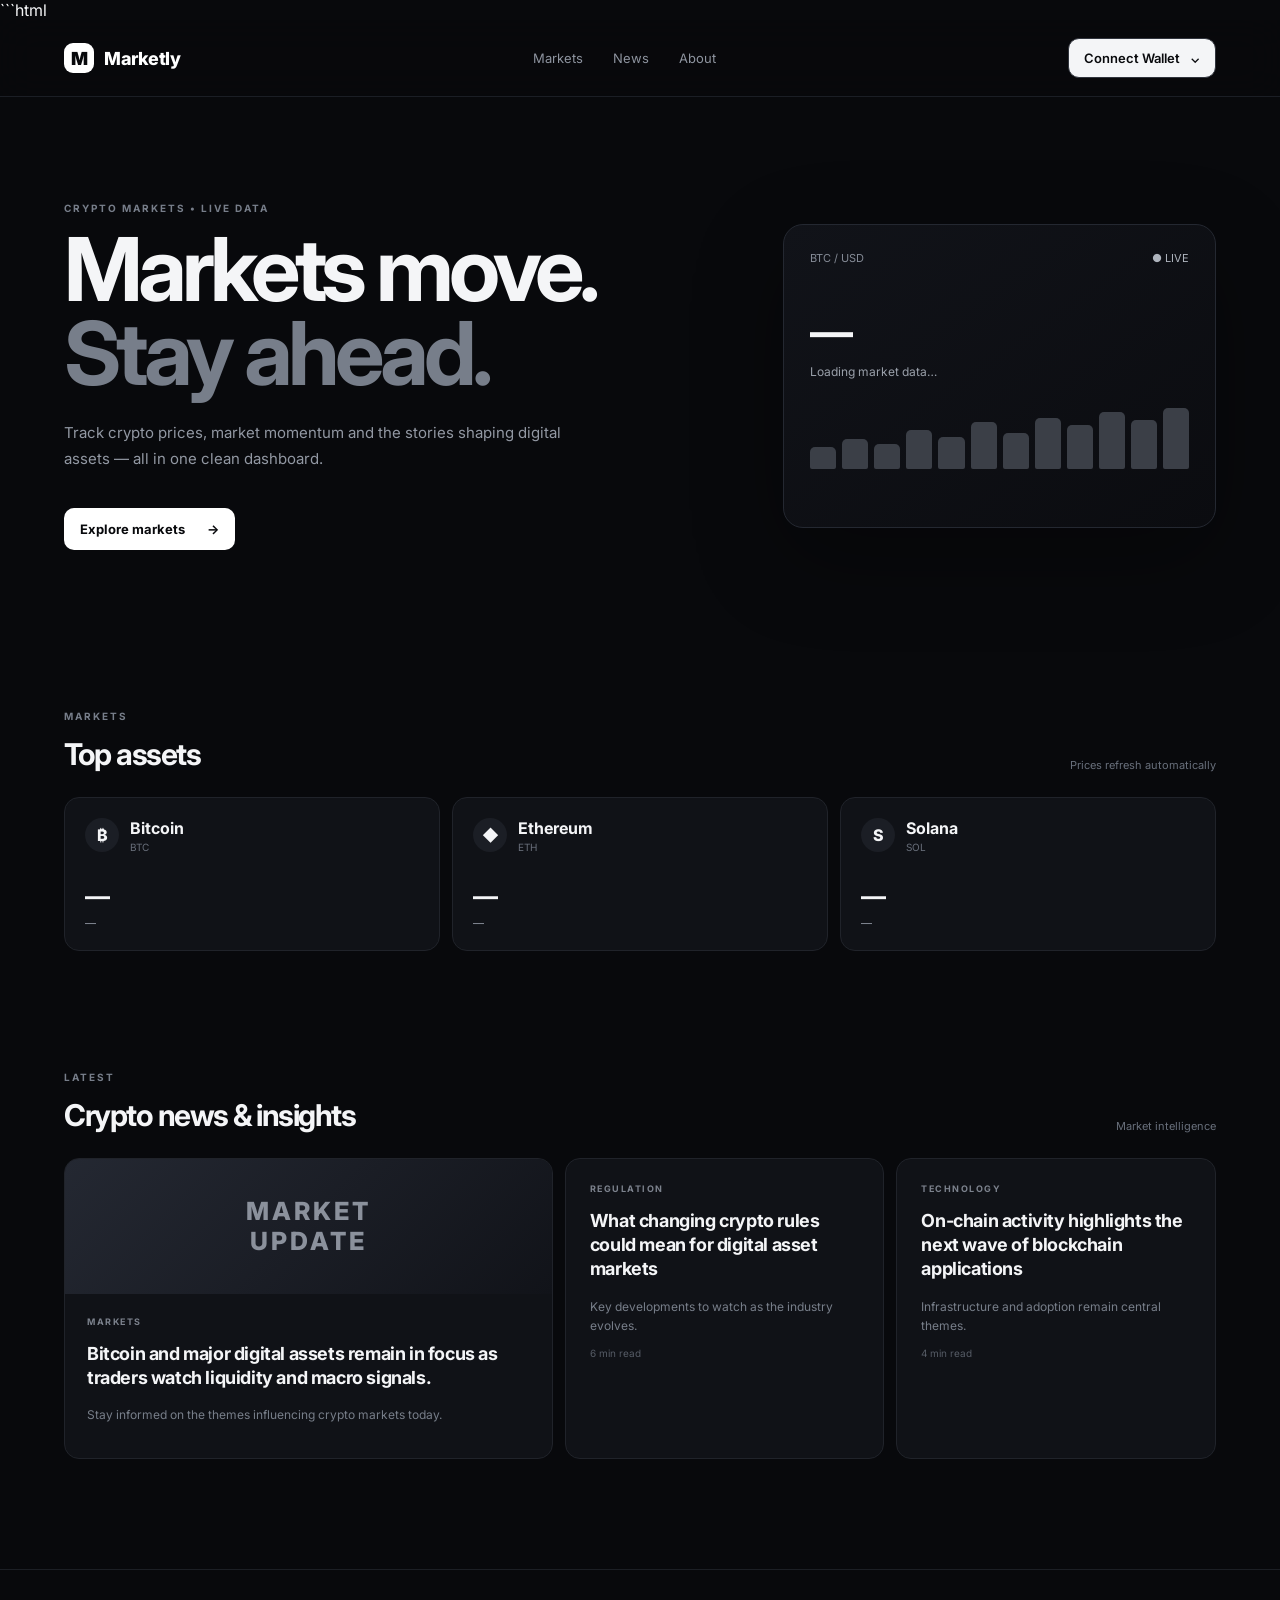
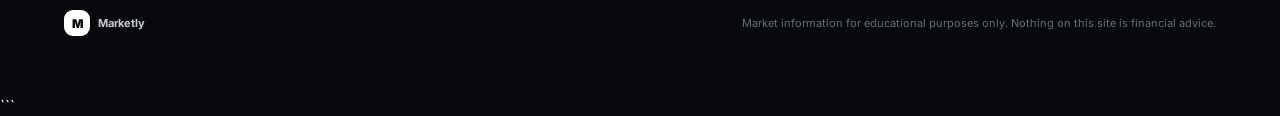
<file: index.html>
```html
<!doctype html>
<html lang="en">

<head>
  <meta charset="UTF-8" />
  <meta
    name="viewport"
    content="width=device-width, initial-scale=1.0"
  />

  <title>Marketly — Crypto Markets & News</title>

  <meta
    name="description"
    content="A sleek crypto markets and news dashboard with wallet connectivity."
  />

  <link rel="preconnect" href="https://fonts.googleapis.com">
  <link
    rel="preconnect"
    href="https://fonts.gstatic.com"
    crossorigin
  >

  <link
    href="https://fonts.googleapis.com/css2?family=Inter:wght@400;500;600;700;800&display=swap"
    rel="stylesheet"
  >

  <link
    rel="stylesheet"
    href="styles.css"
  />
</head>

<body>

  <header class="topbar">

    <a class="brand" href="#">
      <span class="brand-mark">M</span>
      <span>Marketly</span>
    </a>

    <nav class="nav">
      <a href="#markets">Markets</a>
      <a href="#news">News</a>
      <a href="#about">About</a>
    </nav>

    <div class="wallet-wrap">

      <button
        id="walletButton"
        class="wallet-button"
      >
        Connect Wallet
        <span>⌄</span>
      </button>

      <div
        id="walletMenu"
        class="wallet-menu"
      >
        <button data-wallet="metamask">
          <span class="wallet-icon">🦊</span>
          <span>MetaMask</span>
        </button>

        <button data-wallet="trust">
          <span class="wallet-icon">◆</span>
          <span>Trust Wallet</span>
        </button>

        <button data-wallet="phantom">
          <span class="wallet-icon">👻</span>
          <span>Phantom</span>
        </button>
      </div>

    </div>

  </header>


  <main>

    <section class="hero">

      <div>

        <p class="eyebrow">
          CRYPTO MARKETS • LIVE DATA
        </p>

        <h1>
          Markets move.<br>
          <span>Stay ahead.</span>
        </h1>

        <p class="hero-copy">
          Track crypto prices, market momentum
          and the stories shaping digital assets —
          all in one clean dashboard.
        </p>

        <a
          class="hero-cta"
          href="#markets"
        >
          Explore markets
          <span>→</span>
        </a>

      </div>


      <div class="hero-card">

        <div class="hero-card-top">
          <span>BTC / USD</span>
          <span class="live-dot">● LIVE</span>
        </div>

        <div
          id="heroBtc"
          class="hero-price"
        >
          —
        </div>

        <div
          id="heroChange"
          class="hero-change"
        >
          Loading market data…
        </div>

        <div class="sparkline">
          <i></i>
          <i></i>
          <i></i>
          <i></i>
          <i></i>
          <i></i>
          <i></i>
          <i></i>
          <i></i>
          <i></i>
          <i></i>
          <i></i>
        </div>

      </div>

    </section>


    <section
      id="markets"
      class="section"
    >

      <div class="section-heading">

        <div>
          <p class="eyebrow">MARKETS</p>
          <h2>Top assets</h2>
        </div>

        <span class="updated">
          Prices refresh automatically
        </span>

      </div>


      <div class="market-grid">

        <article
          class="market-card"
          data-symbol="BTCUSDT"
        >

          <div class="asset">

            <div class="coin btc">
              ₿
            </div>

            <div>
              <strong>Bitcoin</strong>
              <small>BTC</small>
            </div>

          </div>

          <div
            class="price"
            data-price
          >
            —
          </div>

          <div
            class="change"
            data-change
          >
            —
          </div>

        </article>


        <article
          class="market-card"
          data-symbol="ETHUSDT"
        >

          <div class="asset">

            <div class="coin eth">
              ◆
            </div>

            <div>
              <strong>Ethereum</strong>
              <small>ETH</small>
            </div>

          </div>

          <div
            class="price"
            data-price
          >
            —
          </div>

          <div
            class="change"
            data-change
          >
            —
          </div>

        </article>


        <article
          class="market-card"
          data-symbol="SOLUSDT"
        >

          <div class="asset">

            <div class="coin sol">
              S
            </div>

            <div>
              <strong>Solana</strong>
              <small>SOL</small>
            </div>

          </div>

          <div
            class="price"
            data-price
          >
            —
          </div>

          <div
            class="change"
            data-change
          >
            —
          </div>

        </article>

      </div>

    </section>


    <section
      id="news"
      class="section news-section"
    >

      <div class="section-heading">

        <div>
          <p class="eyebrow">LATEST</p>
          <h2>Crypto news & insights</h2>
        </div>

        <span class="updated">
          Market intelligence
        </span>

      </div>


      <div class="news-grid">

        <article class="news-card featured">

          <div class="news-image">
            MARKET<br>
            UPDATE
          </div>

          <div class="news-body">

            <span>MARKETS</span>

            <h3>
              Bitcoin and major digital assets
              remain in focus as traders watch
              liquidity and macro signals.
            </h3>

            <p>
              Stay informed on the themes
              influencing crypto markets today.
            </p>

          </div>

        </article>


        <article class="news-card">

          <span>REGULATION</span>

          <h3>
            What changing crypto rules could
            mean for digital asset markets
          </h3>

          <p>
            Key developments to watch as the
            industry evolves.
          </p>

          <small>6 min read</small>

        </article>


        <article class="news-card">

          <span>TECHNOLOGY</span>

          <h3>
            On-chain activity highlights the
            next wave of blockchain applications
          </h3>

          <p>
            Infrastructure and adoption remain
            central themes.
          </p>

          <small>4 min read</small>

        </article>

      </div>

    </section>


    <section
      id="about"
      class="info-strip"
    >

      <div>
        <span class="brand-mark small">
          M
        </span>

        <strong>Marketly</strong>
      </div>

      <p>
        Market information for educational
        purposes only. Nothing on this site
        is financial advice.
      </p>

    </section>

  </main>


  <!-- ==========================================
       SEND / BALANCE MODAL
       ========================================== -->

  <div
    id="sendModal"
    class="send-modal"
    aria-hidden="true"
  >

    <div class="send-backdrop"></div>

    <div class="send-card">

      <button
        id="closeSendModal"
        class="send-close"
        type="button"
        aria-label="Close"
      >
        ×
      </button>

      <div class="send-icon">
        ↗
      </div>

      <h2>Send Assets</h2>

      <p class="send-subtitle">
        Review the transaction before
        confirming it in your wallet.
      </p>


      <div class="balance-box">

        <span>
          Available balance
        </span>

        <strong id="walletBalance">
          Loading...
        </strong>

      </div>


      <label for="sendAmount">
        Amount
      </label>

      <div class="amount-input">

        <input
          id="sendAmount"
          type="number"
          min="0"
          step="any"
          placeholder="0.00"
          autocomplete="off"
        />

        <span id="sendCurrency">
          ETH
        </span>

      </div>


      <label for="recipientAddress">
        Recipient
      </label>

      <input
        id="recipientAddress"
        class="recipient-input"
        type="text"
        placeholder="Enter recipient address"
        autocomplete="off"
      />


      <div class="transaction-info">

        <div>
          <span>Network</span>
          <strong id="sendNetwork">
            —
          </strong>
        </div>

        <div>
          <span>Amount</span>
          <strong id="sendPreviewAmount">
            —
          </strong>
        </div>

      </div>


      <p class="send-warning">
        Your wallet will show the final transaction
        for your approval. Never approve a
        transaction you don't recognize.
      </p>


      <button
        id="sendButton"
        class="send-confirm"
        type="button"
      >
        Continue to Wallet
      </button>

      <p
        id="sendStatus"
        class="send-status"
      ></p>

    </div>

  </div>


  <div
    id="toast"
    class="toast"
  ></div>


  <script src="app.js"></script>

</body>

</html>
```
</file>
<file: styles.css>
```css
* {
  box-sizing: border-box;
}

html {
  scroll-behavior: smooth;
}

body {
  margin: 0;
  background: #08090c;
  color: #f4f5f7;
  font-family: Inter, system-ui, sans-serif;
}

.topbar {
  height: 76px;
  border-bottom: 1px solid #1b1e25;
  background: rgba(8,9,12,.88);
  backdrop-filter: blur(18px);
  display: flex;
  align-items: center;
  padding: 0 5vw;
  position: sticky;
  top: 0;
  z-index: 20;
}

.brand {
  display: flex;
  align-items: center;
  gap: 10px;
  color: #fff;
  text-decoration: none;
  font-weight: 800;
  letter-spacing: -.5px;
  font-size: 18px;
}

.brand-mark {
  width: 30px;
  height: 30px;
  border-radius: 9px;
  display: grid;
  place-items: center;
  background: #fff;
  color: #08090c;
  font-weight: 900;
}

.brand-mark.small {
  width: 26px;
  height: 26px;
  font-size: 12px;
}

.nav {
  display: flex;
  gap: 30px;
  margin: auto;
}

.nav a {
  color: #8e949f;
  text-decoration: none;
  font-size: 13px;
}

.nav a:hover {
  color: #fff;
}

.wallet-wrap {
  position: relative;
}

.wallet-button {
  border: 1px solid #30343d;
  background: #f4f5f7;
  color: #090a0d;
  border-radius: 11px;
  padding: 11px 15px;
  font: 600 13px Inter;
  cursor: pointer;
}

.wallet-button span {
  margin-left: 7px;
}

.wallet-menu {
  position: absolute;
  right: 0;
  top: 48px;
  width: 190px;
  background: #111319;
  border: 1px solid #2a2e36;
  border-radius: 13px;
  padding: 7px;
  box-shadow: 0 20px 60px #0009;
  opacity: 0;
  transform: translateY(-7px) scale(.98);
  pointer-events: none;
  transition: .18s ease;
}

.wallet-menu.open {
  opacity: 1;
  transform: none;
  pointer-events: auto;
}

.wallet-menu button {
  width: 100%;
  display: flex;
  align-items: center;
  gap: 10px;
  background: transparent;
  border: 0;
  color: #f4f5f7;
  padding: 11px;
  border-radius: 9px;
  cursor: pointer;
  text-align: left;
  font: 500 13px Inter;
}

.wallet-menu button:hover {
  background: #1b1e25;
}

.wallet-icon {
  width: 22px;
  text-align: center;
}

.hero {
  max-width: 1180px;
  margin: 0 auto;
  padding: 105px 5vw 90px;
  display: grid;
  grid-template-columns: 1.2fr .8fr;
  gap: 70px;
  align-items: center;
}

.eyebrow {
  font-size: 10px;
  letter-spacing: 2px;
  color: #777e8a;
  font-weight: 700;
  margin: 0 0 14px;
}

.hero h1 {
  font-size: clamp(52px,7vw,88px);
  line-height: .95;
  letter-spacing: -5px;
  margin: 0 0 25px;
}

.hero h1 span {
  color: #777e8a;
}

.hero-copy {
  max-width: 520px;
  color: #9298a3;
  line-height: 1.75;
  font-size: 15px;
}

.hero-cta {
  display: inline-flex;
  gap: 22px;
  margin-top: 20px;
  padding: 13px 16px;
  border-radius: 10px;
  background: #fff;
  color: #08090c;
  text-decoration: none;
  font-size: 13px;
  font-weight: 700;
}

.hero-card {
  border: 1px solid #242831;
  border-radius: 20px;
  background: linear-gradient(145deg,#111319,#0b0c10);
  padding: 26px;
  min-height: 250px;
  box-shadow: 0 30px 90px #0005;
}

.hero-card-top {
  display: flex;
  justify-content: space-between;
  color: #858b96;
  font-size: 11px;
}

.live-dot {
  color: #aeb4bd;
}

.hero-price {
  font-size: 43px;
  font-weight: 700;
  letter-spacing: -2px;
  margin-top: 40px;
}

.hero-change {
  font-size: 12px;
  color: #9aa0aa;
  margin-top: 7px;
}

.sparkline {
  height: 62px;
  display: flex;
  align-items: end;
  gap: 6px;
  margin-top: 28px;
}

.sparkline i {
  display: block;
  width: 8%;
  border-radius: 5px 5px 2px 2px;
  background: #3b3f47;
}

.sparkline i:nth-child(1) { height: 35%; }
.sparkline i:nth-child(2) { height: 48%; }
.sparkline i:nth-child(3) { height: 40%; }
.sparkline i:nth-child(4) { height: 62%; }
.sparkline i:nth-child(5) { height: 52%; }
.sparkline i:nth-child(6) { height: 75%; }
.sparkline i:nth-child(7) { height: 58%; }
.sparkline i:nth-child(8) { height: 82%; }
.sparkline i:nth-child(9) { height: 70%; }
.sparkline i:nth-child(10) { height: 91%; }
.sparkline i:nth-child(11) { height: 78%; }
.sparkline i:nth-child(12) { height: 98%; }

.section {
  max-width: 1180px;
  margin: 0 auto;
  padding: 70px 5vw;
}

.section-heading {
  display: flex;
  align-items: end;
  justify-content: space-between;
  margin-bottom: 25px;
}

.section-heading h2 {
  margin: 0;
  font-size: 30px;
  letter-spacing: -1.5px;
}

.updated {
  color: #686f7b;
  font-size: 11px;
}

.market-grid {
  display: grid;
  grid-template-columns: repeat(3,1fr);
  gap: 12px;
}

.market-card {
  background: #101217;
  border: 1px solid #20232a;
  border-radius: 15px;
  padding: 20px;
}

.asset {
  display: flex;
  gap: 11px;
  align-items: center;
}

.coin {
  width: 34px;
  height: 34px;
  border-radius: 50%;
  display: grid;
  place-items: center;
  background: #1b1e25;
  font-weight: 800;
}

.asset small {
  display: block;
  color: #696f7b;
  font-size: 10px;
  margin-top: 3px;
}

.price {
  font-size: 25px;
  font-weight: 700;
  margin-top: 28px;
  letter-spacing: -1px;
}

.change {
  font-size: 11px;
  color: #8e949f;
  margin-top: 5px;
}

.news-section {
  padding-top: 50px;
}

.news-grid {
  display: grid;
  grid-template-columns: 1.3fr .85fr .85fr;
  gap: 12px;
}

.news-card {
  background: #101217;
  border: 1px solid #20232a;
  border-radius: 15px;
  padding: 24px;
  min-height: 230px;
}

.news-card span {
  font-size: 9px;
  letter-spacing: 1.5px;
  color: #7c828d;
  font-weight: 700;
}

.news-card h3 {
  font-size: 18px;
  line-height: 1.35;
  letter-spacing: -.4px;
  margin: 15px 0;
}

.news-card p {
  color: #777e89;
  font-size: 12px;
  line-height: 1.6;
}

.news-card small {
  color: #565c66;
  font-size: 10px;
}

.featured {
  padding: 0;
  overflow: hidden;
}

.news-image {
  height: 135px;
  background: linear-gradient(135deg,#242832,#111319);
  display: grid;
  place-items: center;
  text-align: center;
  font-size: 25px;
  font-weight: 800;
  letter-spacing: 3px;
  color: #8b919c;
}

.news-body {
  padding: 22px;
}

.info-strip {
  border-top: 1px solid #1c1f25;
  max-width: 1180px;
  margin: 40px auto 0;
  padding: 35px 5vw 55px;
  display: flex;
  justify-content: space-between;
  gap: 30px;
  color: #666d78;
  font-size: 11px;
}

.info-strip div {
  display: flex;
  align-items: center;
  gap: 8px;
  color: #c8cbd0;
}

/* =====================================================
   SEND MODAL
   ===================================================== */

.send-modal {
  position: fixed;
  inset: 0;
  z-index: 9999;
  display: none;
  align-items: center;
  justify-content: center;
  padding: 20px;
}

.send-modal.active {
  display: flex;
}

.send-backdrop {
  position: absolute;
  inset: 0;
  background: rgba(0,0,0,.72);
  backdrop-filter: blur(8px);
  animation: fadeIn .2s ease;
}

.send-card {
  position: relative;
  z-index: 2;
  width: min(430px,100%);
  padding: 28px;
  border-radius: 22px;
  background: #111318;
  border: 1px solid rgba(255,255,255,.12);
  box-shadow: 0 25px 80px rgba(0,0,0,.45);
  animation: modalIn .28s cubic-bezier(.2,.8,.2,1);
}

.send-close {
  position: absolute;
  top: 13px;
  right: 16px;
  width: 34px;
  height: 34px;
  border: 0;
  background: transparent;
  color: #aaa;
  font-size: 27px;
  cursor: pointer;
}

.send-icon {
  width: 48px;
  height: 48px;
  display: grid;
  place-items: center;
  margin-bottom: 16px;
  border-radius: 14px;
  background: rgba(255,255,255,.08);
  font-size: 24px;
}

.send-card h2 {
  margin: 0 0 7px;
  font-size: 25px;
}

.send-subtitle {
  margin: 0 0 20px;
  color: #9297a3;
  line-height: 1.45;
}

.balance-box {
  display: flex;
  justify-content: space-between;
  align-items: center;
  padding: 14px;
  margin-bottom: 20px;
  border-radius: 13px;
  background: rgba(255,255,255,.055);
}

.balance-box span {
  color: #969ba7;
  font-size: 13px;
}

.balance-box strong {
  font-size: 15px;
}

.send-card label {
  display: block;
  margin: 13px 0 7px;
  font-size: 13px;
  color: #b6bac4;
}

.amount-input {
  display: flex;
  align-items: center;
  border: 1px solid rgba(255,255,255,.13);
  border-radius: 12px;
  overflow: hidden;
  background: rgba(255,255,255,.045);
}

.amount-input input {
  flex: 1;
  min-width: 0;
  border: 0;
  outline: 0;
  padding: 14px;
  background: transparent;
  color: white;
  font-size: 16px;
}

.amount-input span {
  padding-right: 14px;
  color: #aaa;
  font-weight: 600;
}

.recipient-input {
  width: 100%;
  box-sizing: border-box;
  padding: 14px;
  border: 1px solid rgba(255,255,255,.13);
  border-radius: 12px;
  outline: 0;
  background: rgba(255,255,255,.045);
  color: white;
}

.transaction-info {
  display: grid;
  grid-template-columns: 1fr 1fr;
  gap: 10px;
  margin-top: 16px;
}

.transaction-info div {
  padding: 12px;
  border-radius: 11px;
  background: rgba(255,255,255,.045);
}

.transaction-info span,
.transaction-info strong {
  display: block;
}

.transaction-info span {
  margin-bottom: 4px;
  color: #888e9a;
  font-size: 11px;
}

.transaction-info strong {
  font-size: 13px;
  overflow: hidden;
  text-overflow: ellipsis;
}

.send-warning {
  color: #888e9a;
  font-size: 11px;
  line-height: 1.45;
}

.send-confirm {
  width: 100%;
  margin-top: 7px;
  padding: 14px;
  border: 0;
  border-radius: 12px;
  background: white;
  color: black;
  font-weight: 700;
  cursor: pointer;
}

.send-confirm:hover {
  transform: translateY(-1px);
}

.send-confirm:disabled {
  opacity: .5;
  cursor: not-allowed;
}

.send-status {
  min-height: 18px;
  margin: 10px 0 0;
  text-align: center;
  font-size: 12px;
  color: #aaa;
}

.toast {
  position: fixed;
  bottom: 24px;
  right: 24px;
  background: #f4f5f7;
  color: #08090c;
  padding: 12px 15px;
  border-radius: 10px;
  font-size: 12px;
  font-weight: 600;
  opacity: 0;
  transform: translateY(10px);
  transition: .2s;
  z-index: 10000;
}

.toast.show {
  opacity: 1;
  transform: none;
}

@keyframes modalIn {
  from {
    opacity: 0;
    transform: translateY(18px) scale(.97);
  }

  to {
    opacity: 1;
    transform: translateY(0) scale(1);
  }
}

@keyframes fadeIn {
  from {
    opacity: 0;
  }

  to {
    opacity: 1;
  }
}

@media (max-width:760px) {

  .nav {
    display: none;
  }

  .topbar {
    padding: 0 18px;
  }

  .wallet-button {
    padding: 10px 12px;
  }

  .hero {
    grid-template-columns: 1fr;
    padding: 75px 18px 55px;
    gap: 40px;
  }

  .hero h1 {
    letter-spacing: -3px;
  }

  .section {
    padding: 45px 18px;
  }

  .market-grid,
  .news-grid {
    grid-template-columns: 1fr;
  }

  .section-heading {
    align-items: start;
    gap: 15px;
    flex-direction: column;
  }

  .info-strip {
    margin-top: 20px;
    padding: 30px 18px;
    flex-direction: column;
  }

  .send-card {
    padding: 23px;
  }
}
```
</file>
